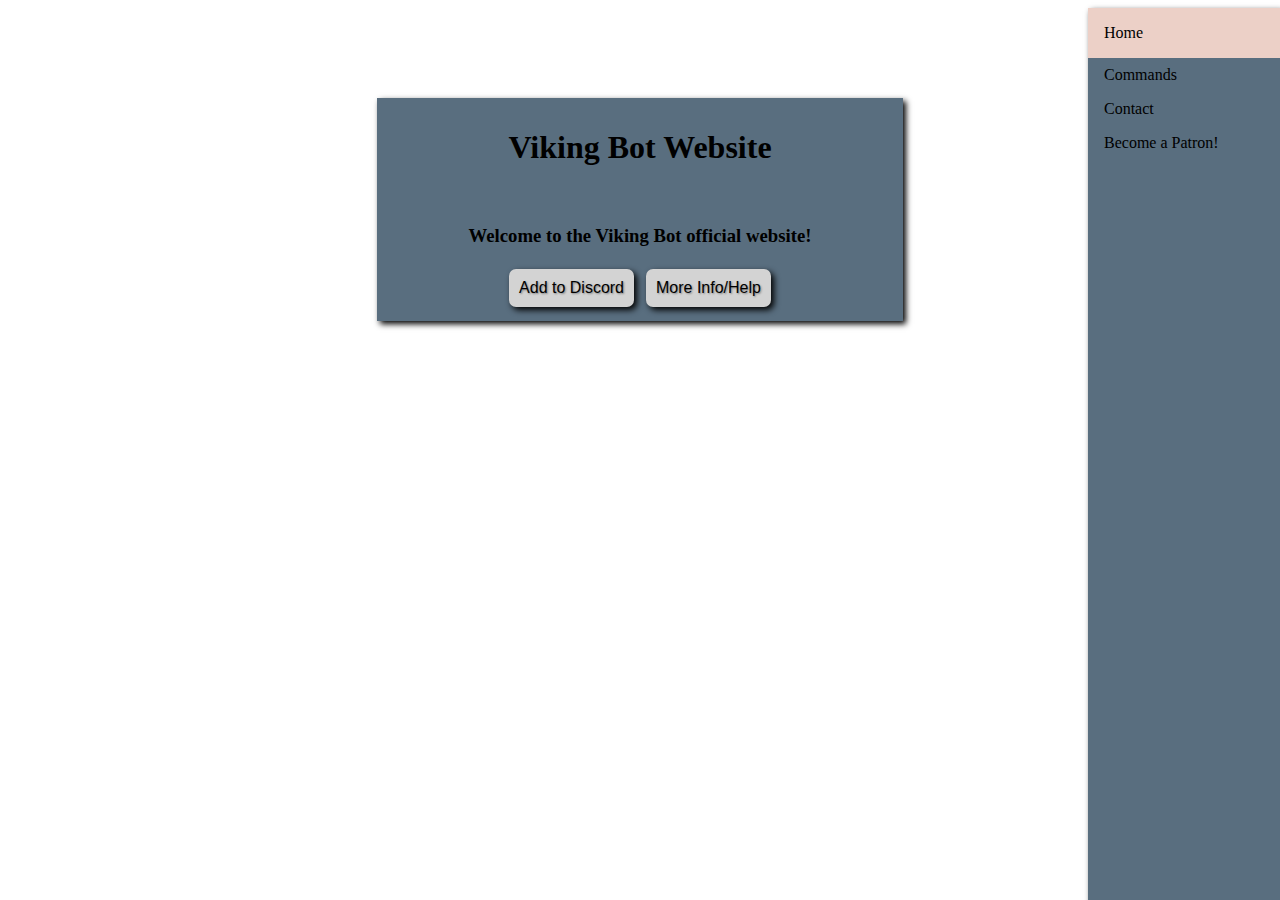
<file: index.html>
<!DOCTYPE html>
<html>
  <head>
    <meta charset="UTF-8">
    <meta name="description" content="Discord Viking Bot official website. Here you can find all the information about Viking Bot you could ever need.">
    <meta name="keywords" content="discord, discord bot, viking bot, viking bot website, discord viking bot, discord viking bot website, discord bot website, bot website, viking, bot, viking bot official site, viking bot official website">
    <meta name="author" content="Tors-0">
    <title>Viking Bot - Home</title>
    <link rel="stylesheet" type="text/css" href="main.css">
    <link rel="shortcut icon" type="image/png" href="favicon.png?">
  </head>
  <ul>
    <li><a href="https://vikingbot.xyz" class="active">Home</a></li>
    <li><a href="https://vikingbot.xyz/commands">Commands</a></li>
    <li><a href="https://vikingbot.xyz/contact">Contact</a></li>
    <li><a href="https://www.patreon.com/bePatron?u=68595693" data-patreon-widget-type="become-patron-button">Become a Patron!</a><script async src="https://c6.patreon.com/becomePatronButton.bundle.js"></script></li>
  </ul>
  <body>
    <br><br><br><br><br><div class="shadow" align="center" style="background-color: #596e7f ; padding: 10px; width: 40%; margin: auto;"><h1>Viking Bot Website</h1><br><h3>Welcome to the Viking Bot official website!</h3>
    <a href="https://www.vikingbot.xyz/invite" target="_blank" rel="noopener noreferrer"><button class="shadow">Add to Discord</button></a>&nbsp;&nbsp;<a href="https://vikingbot.xyz/discord" target="_blank" rel="noopener noreferrer"><button class="shadow">More Info/Help</button></a>
    </div>
  </body>  
</html>
</file>
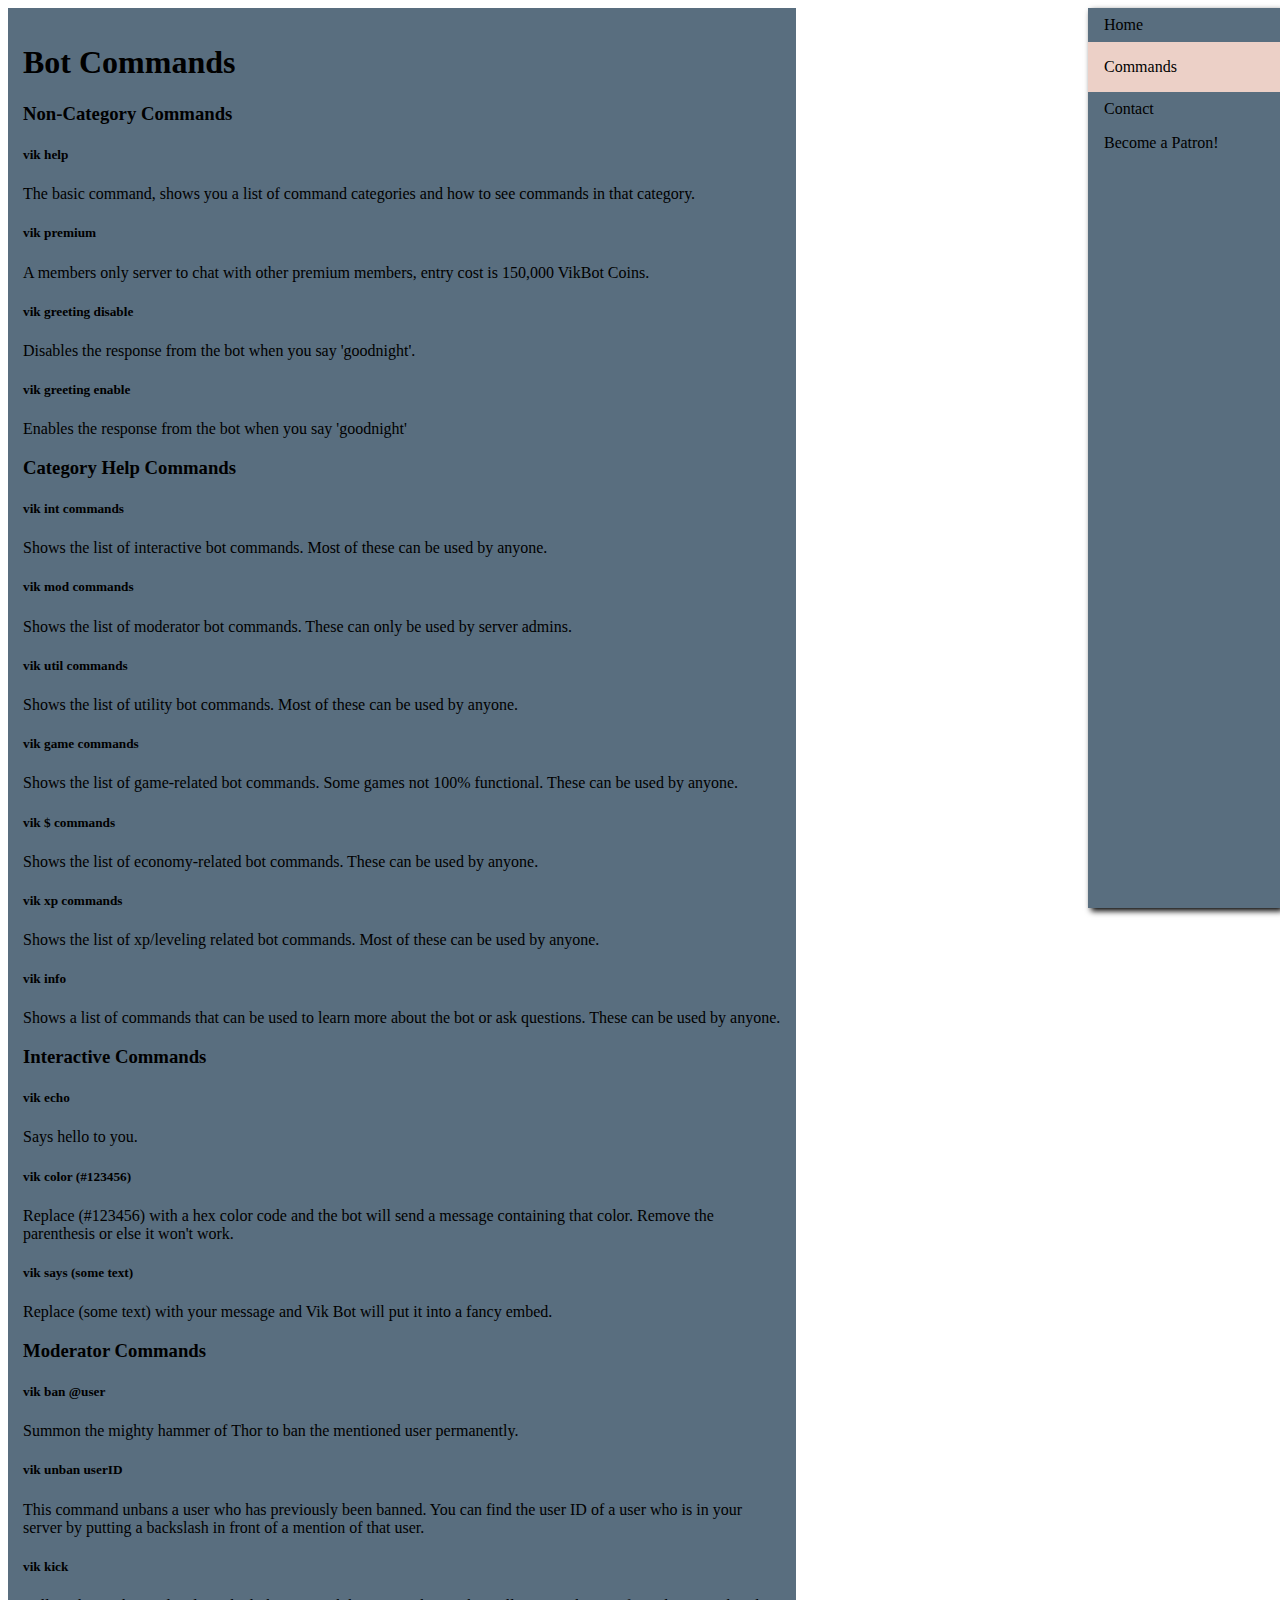
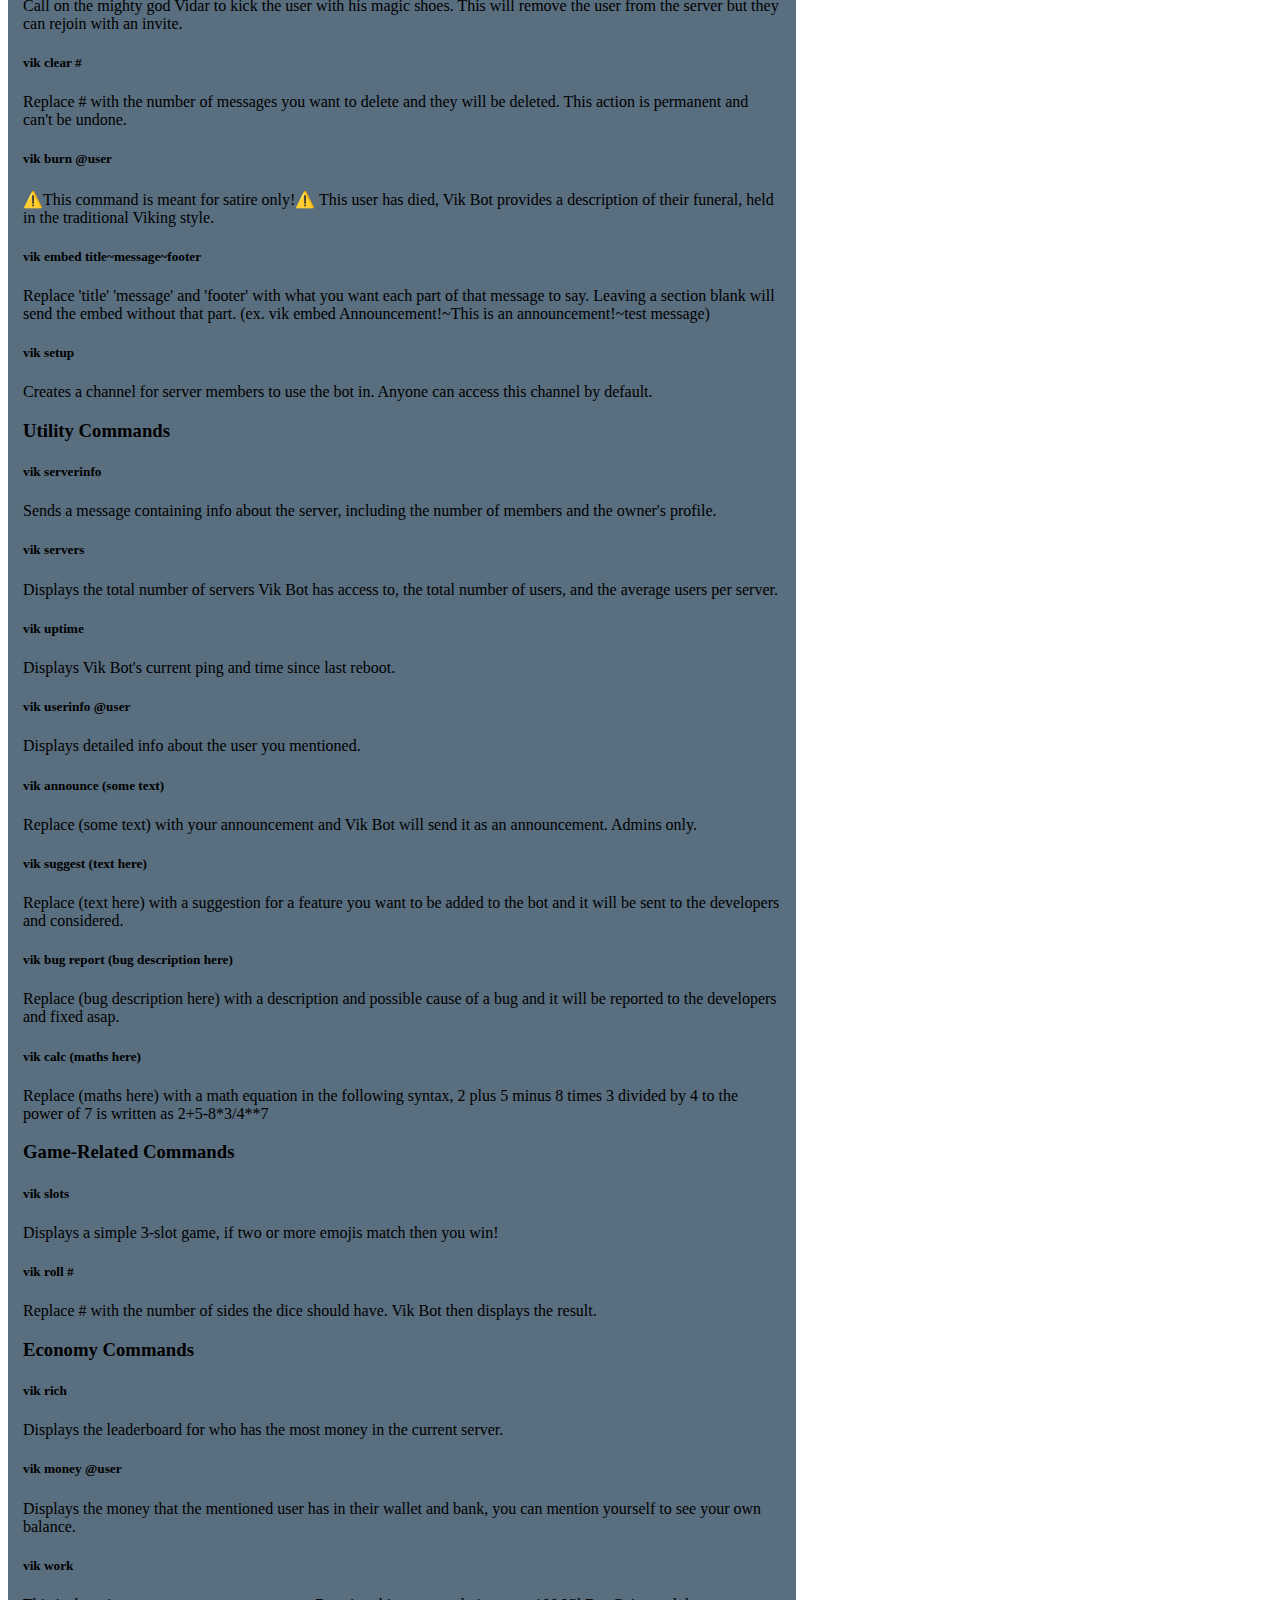
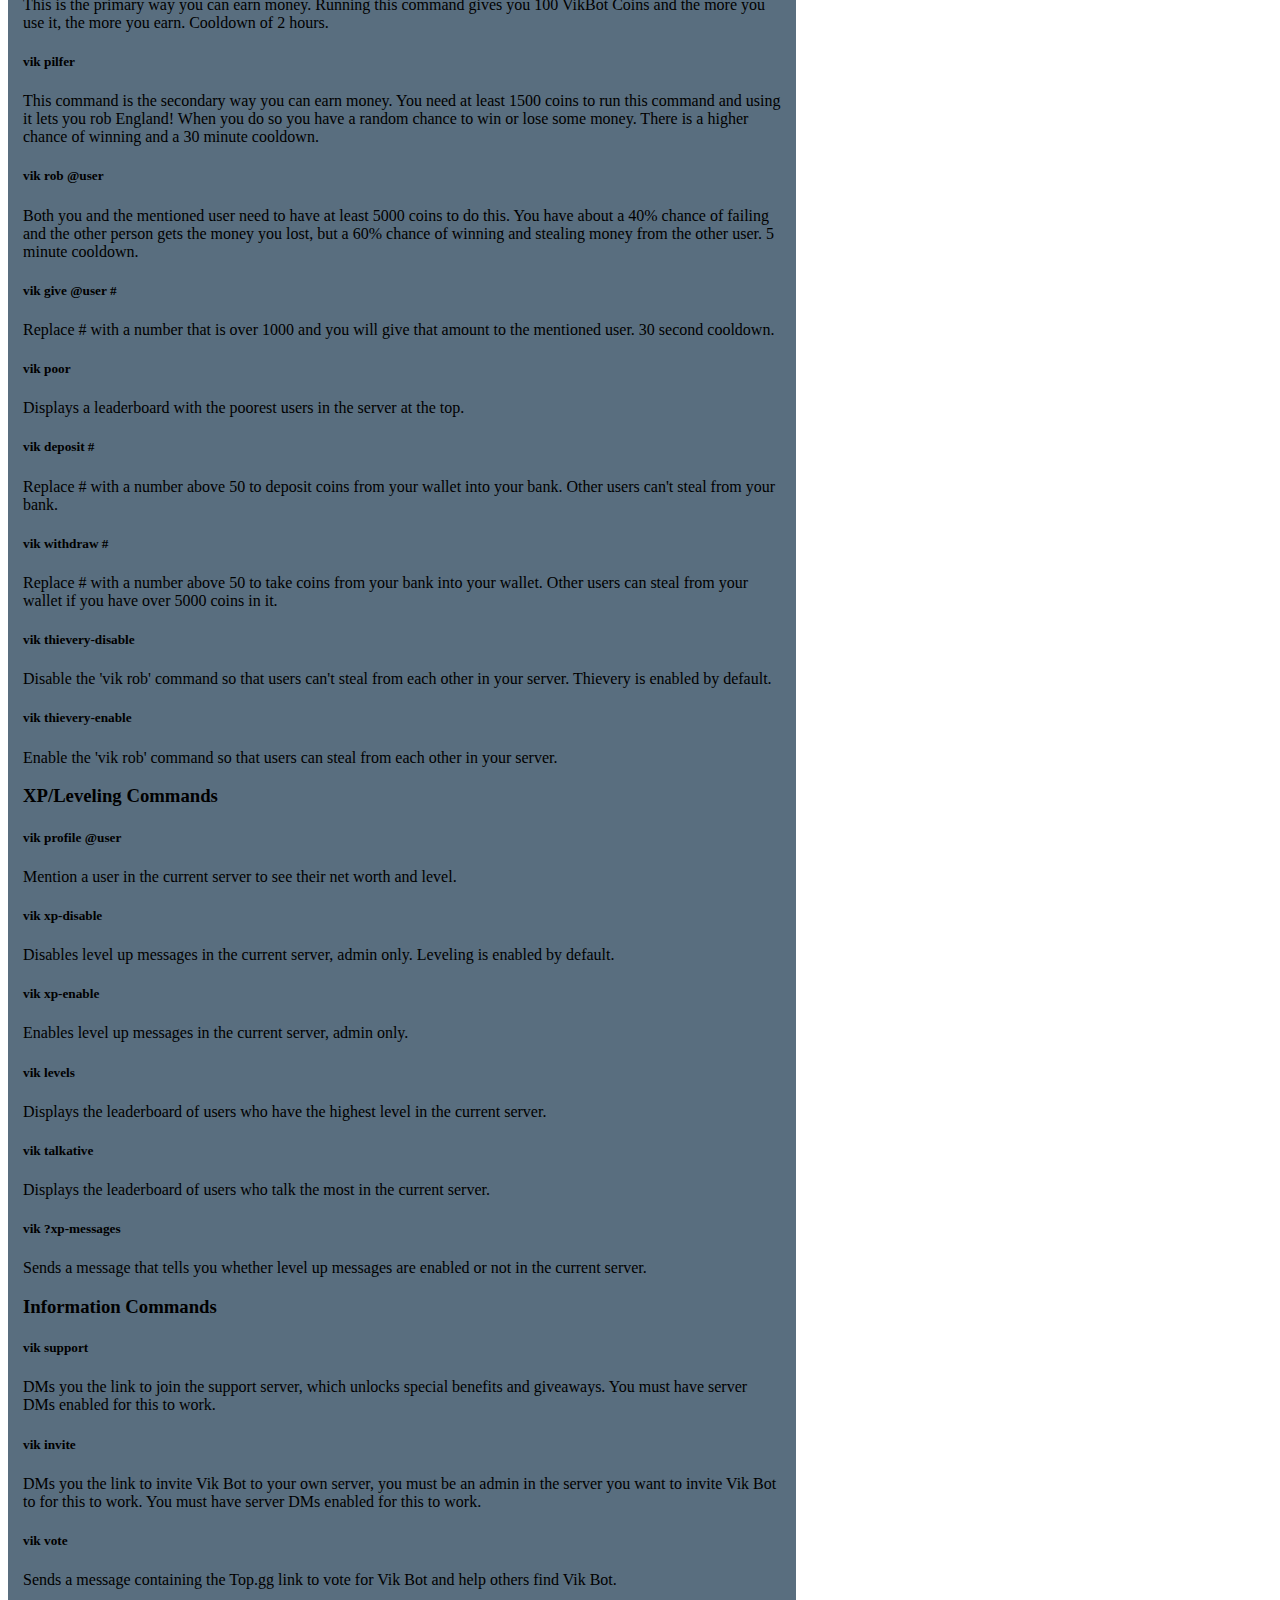
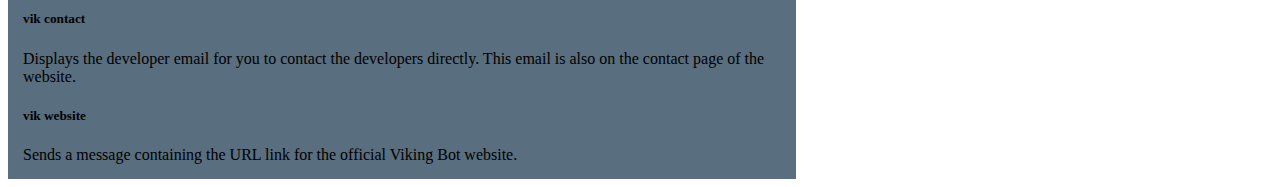
<file: commands.html>
<html>
  <head>
    <meta charset="UTF-8">
    <meta name="description" content="Discord Viking Bot official website. Here you can find all the information about Viking Bot you could ever need.">
    <meta name="keywords" content="discord, discord bot, viking bot, viking bot website, discord viking bot, discord viking bot website, discord bot website, bot website, viking, bot, viking bot official site, viking bot official website">
    <meta name="author" content="Tors-0">
    <title>Viking Bot - Commands</title>
    <link rel="stylesheet" type="text/css" href="main.css">
    <link rel="shortcut icon" type="image/png" href="favicon.png?">
  </head>
  <ul>
    <li><a href="tors-0.github.io">Home</a></li>
    <li><a href="https://vikingbot.xyz/commands" class="active">Commands</a></li>
    <li><a href="https://vikingbot.xyz/contact">Contact</a></li>
    <li><a href="https://www.patreon.com/bePatron?u=68595693" data-patreon-widget-type="become-patron-button">Become a Patron!</a><script async src="https://c6.patreon.com/becomePatronButton.bundle.js"></script></li>
  </ul>
  <body>
    <div class="pbody"><h1>Bot Commands</h1>
      <h3>Non-Category Commands</h3>
      <h5>vik help</h5> The basic command, shows you a list of command categories and how to see commands in that category.<br>
      <h5>vik premium</h5> A members only server to chat with other premium members, entry cost is 150,000 VikBot Coins.<br>
      <h5>vik greeting disable</h5> Disables the response from the bot when you say 'goodnight'.<br>
      <h5>vik greeting enable</h5> Enables the response from the bot when you say 'goodnight'<br>
      <h3>Category Help Commands</h3>
      <h5>vik int commands</h5> Shows the list of interactive bot commands. Most of these can be used by anyone.<br>
      <h5>vik mod commands</h5> Shows the list of moderator bot commands. These can only be used by server admins.<br>
      <h5>vik util commands</h5> Shows the list of utility bot commands. Most of these can be used by anyone.<br>
      <h5>vik game commands</h5> Shows the list of game-related bot commands. Some games not 100% functional. These can be used by anyone.<br>
      <h5>vik $ commands</h5> Shows the list of economy-related bot commands. These can be used by anyone.<br>
      <h5>vik xp commands</h5> Shows the list of xp/leveling related bot commands. Most of these can be used by anyone.<br>
      <h5>vik info</h5> Shows a list of commands that can be used to learn more about the bot or ask questions. These can be used by anyone.<br>
      <h3>Interactive Commands</h3>
      <h5>vik echo</h5> Says hello to you.<br>
      <h5>vik color (#123456)</h5> Replace (#123456) with a hex color code and the bot will send a message containing that color. Remove the parenthesis or else it won't work.<br>
      <h5>vik says (some text)</h5> Replace (some text) with your message and Vik Bot will put it into a fancy embed.<br>
      <h3>Moderator Commands</h3>
      <h5>vik ban @user</h5> Summon the mighty hammer of Thor to ban the mentioned user permanently.<br>
      <h5>vik unban userID</h5> This command unbans a user who has previously been banned. You can find the user ID of a user who is in your server by putting a backslash in front of a mention of that user.<br>
      <h5>vik kick</h5> Call on the mighty god Vidar to kick the user with his magic shoes. This will remove the user from the server but they can rejoin with an invite.<br>
      <h5>vik clear #</h5> Replace # with the number of messages you want to delete and they will be deleted. This action is permanent and can't be undone.<br>
      <h5>vik burn @user</h5> ⚠️This command is meant for satire only!⚠️ This user has died, Vik Bot provides a description of their funeral, held in the traditional Viking style.<br>
      <h5>vik embed title~message~footer</h5> Replace 'title' 'message' and 'footer' with what you want each part of that message to say. Leaving a section blank will send the embed without that part. (ex. vik embed Announcement!~This is an announcement!~test message)<br>
      <h5>vik setup</h5> Creates a channel for server members to use the bot in. Anyone can access this channel by default.<br>
      <h3>Utility Commands</h3>
      <h5>vik serverinfo</h5> Sends a message containing info about the server, including the number of members and the owner's profile.<br>
      <h5>vik servers</h5> Displays the total number of servers Vik Bot has access to, the total number of users, and the average users per server.<br>
      <h5>vik uptime</h5> Displays Vik Bot's current ping and time since last reboot.<br>
      <h5>vik userinfo @user</h5> Displays detailed info about the user you mentioned.<br>
      <h5>vik announce (some text)</h5> Replace (some text) with your announcement and Vik Bot will send it as an announcement. Admins only.<br>
      <h5>vik suggest (text here)</h5> Replace (text here) with a suggestion for a feature you want to be added to the bot and it will be sent to the developers and considered.<br>
      <h5>vik bug report (bug description here)</h5> Replace (bug description here) with a description and possible cause of a bug and it will be reported to the developers and fixed asap.<br>
      <h5>vik calc (maths here)</h5> Replace (maths here) with a math equation in the following syntax, 2 plus 5 minus 8 times 3 divided by 4 to the power of 7 is written as 2+5-8*3/4**7<br>
      <h3>Game-Related Commands</h3>
      <h5>vik slots</h5> Displays a simple 3-slot game, if two or more emojis match then you win!<br>
      <h5>vik roll #</h5> Replace # with the number of sides the dice should have. Vik Bot then displays the result.<br>
      <h3>Economy Commands</h3>
      <h5>vik rich</h5> Displays the leaderboard for who has the most money in the current server.<br>
      <h5>vik money @user</h5> Displays the money that the mentioned user has in their wallet and bank, you can mention yourself to see your own balance.<br>
      <h5>vik work</h5> This is the primary way you can earn money. Running this command gives you 100 VikBot Coins and the more you use it, the more you earn. Cooldown of 2 hours.<br>
      <h5>vik pilfer</h5> This command is the secondary way you can earn money. You need at least 1500 coins to run this command and using it lets you rob England! When you do so you have a random chance to win or lose some money. There is a higher chance of winning and a 30 minute cooldown.<br>
      <h5>vik rob @user</h5> Both you and the mentioned user need to have at least 5000 coins to do this. You have about a 40% chance of failing and the other person gets the money you lost, but a 60% chance of winning and stealing money from the other user. 5 minute cooldown.<br>
      <h5>vik give @user #</h5> Replace # with a number that is over 1000 and you will give that amount to the mentioned user. 30 second cooldown.<br>
      <h5>vik poor</h5> Displays a leaderboard with the poorest users in the server at the top.<br>
      <h5>vik deposit #</h5> Replace # with a number above 50 to deposit coins from your wallet into your bank. Other users can't steal from your bank.<br> 
      <h5>vik withdraw #</h5> Replace # with a number above 50 to take coins from your bank into your wallet. Other users can steal from your wallet if you have over 5000 coins in it.<br>
      <h5>vik thievery-disable</h5> Disable the 'vik rob' command so that users can't steal from each other in your server. Thievery is enabled by default.<br>
      <h5>vik thievery-enable</h5> Enable the 'vik rob' command so that users can steal from each other in your server.<br>
      <h3>XP/Leveling Commands</h3>
      <h5>vik profile @user</h5> Mention a user in the current server to see their net worth and level.<br>
      <h5>vik xp-disable</h5> Disables level up messages in the current server, admin only. Leveling is enabled by default.<br>
      <h5>vik xp-enable</h5> Enables level up messages in the current server, admin only.<br>
      <h5>vik levels</h5> Displays the leaderboard of users who have the highest level in the current server.<br>
      <h5>vik talkative</h5> Displays the leaderboard of users who talk the most in the current server.<br>
      <h5>vik ?xp-messages</h5> Sends a message that tells you whether level up messages are enabled or not in the current server.<br>
      <h3>Information Commands</h3>
      <h5>vik support</h5> DMs you the link to join the support server, which unlocks special benefits and giveaways. You must have server DMs enabled for this to work.<br>
      <h5>vik invite</h5> DMs you the link to invite Vik Bot to your own server, you must be an admin in the server you want to invite Vik Bot to for this to work.  You must have server DMs enabled for this to work.<br>
      <h5>vik vote</h5> Sends a message containing the Top.gg link to vote for Vik Bot and help others find Vik Bot.<br>
      <h5>vik contact</h5> Displays the developer email for you to contact the developers directly. This email is also on the contact page of the website.<br>
      <h5>vik website</h5> Sends a message containing the URL link for the official Viking Bot website.
    </div>
  </body>
</html>
<style>
  .pbody {
    background-color: #596e7f;
    width: 60%;
    left: 15;
    padding: 15px;
  }
</style>
</file>
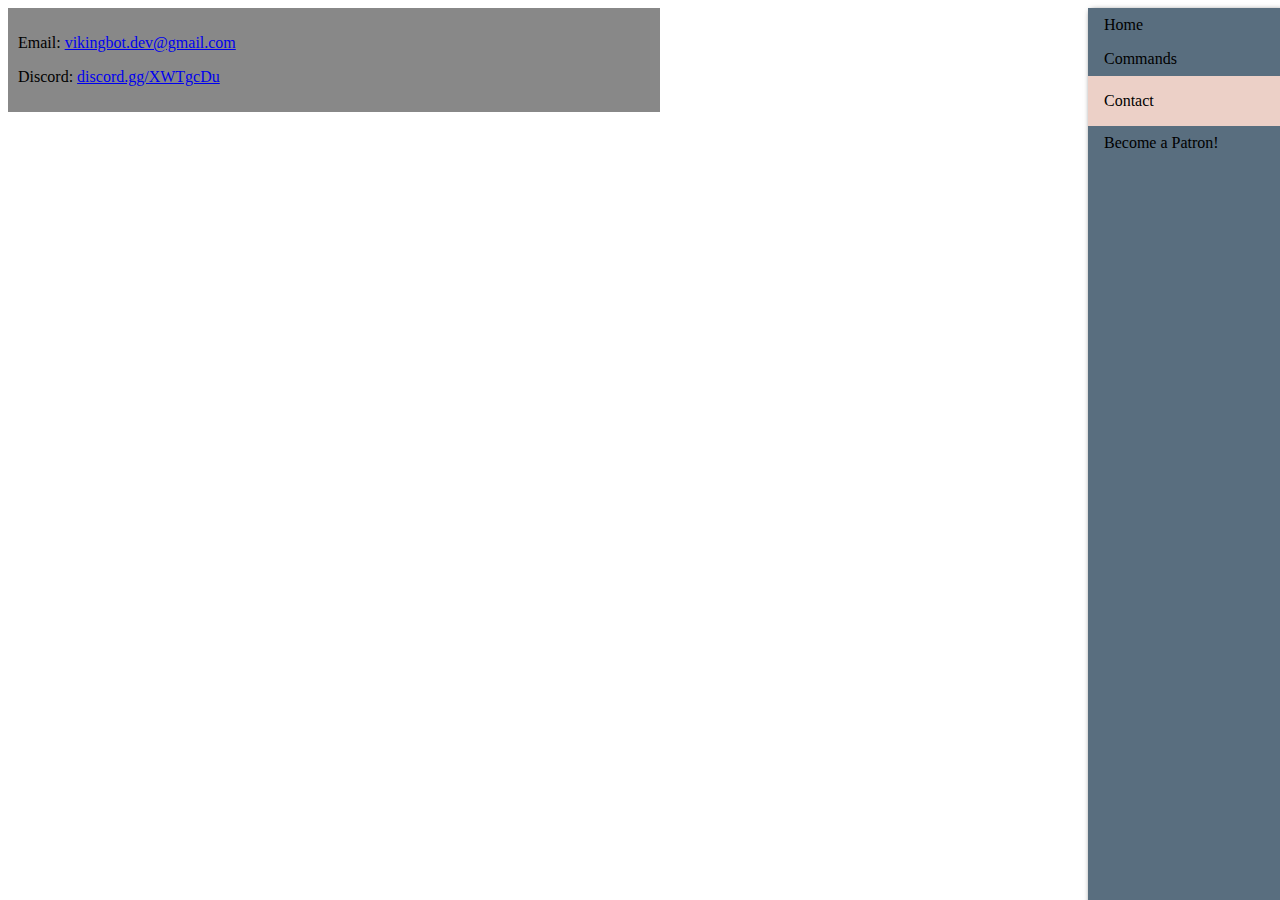
<file: contact.html>
<html>
  <head>
    <meta charset="UTF-8">
    <meta name="description" content="Discord Viking Bot official website. Here you can find all the information about Viking Bot you could ever need.">
    <meta name="keywords" content="discord, discord bot, viking bot, viking bot website, discord viking bot, discord viking bot website, discord bot website, bot website, viking, bot, viking bot official site, viking bot official website">
    <meta name="author" content="Tors-0">
    <title>Viking Bot - Contact</title>
    <link rel="stylesheet" type="text/css" href="main.css">
    <link rel="shortcut icon" type="image/png" href="favicon.png?">
  </head>
  <ul>
    <li><a href="https://vikingbot.xyz">Home</a></li>
    <li><a href="https://vikingbot.xyz/commands">Commands</a></li>
    <li><a href="https://vikingbot.xyz/contact" class="active">Contact</a></li>
    <li><a href="https://www.patreon.com/bePatron?u=68595693" data-patreon-widget-type="become-patron-button">Become a Patron!</a><script async src="https://c6.patreon.com/becomePatronButton.bundle.js"></script></li>
  </ul>
  <body>
    <div class="div1"><p>Email: <a href="mailto:vikingbot.dev@gmail.com" target="_blank" rel="noopener noreferrer">vikingbot.dev@gmail.com</a><p>Discord: <a href="https://discord.gg/XWTgcDu" target="_blank" rel="noopener noreferrer">discord.gg/XWTgcDu</a>
    </div>
  </body>  
</html>
<style>
  .div1 {
    background-color: #888888;
    padding: 10px;
    width: 50%;
    float: left;
  }
</style>
</file>
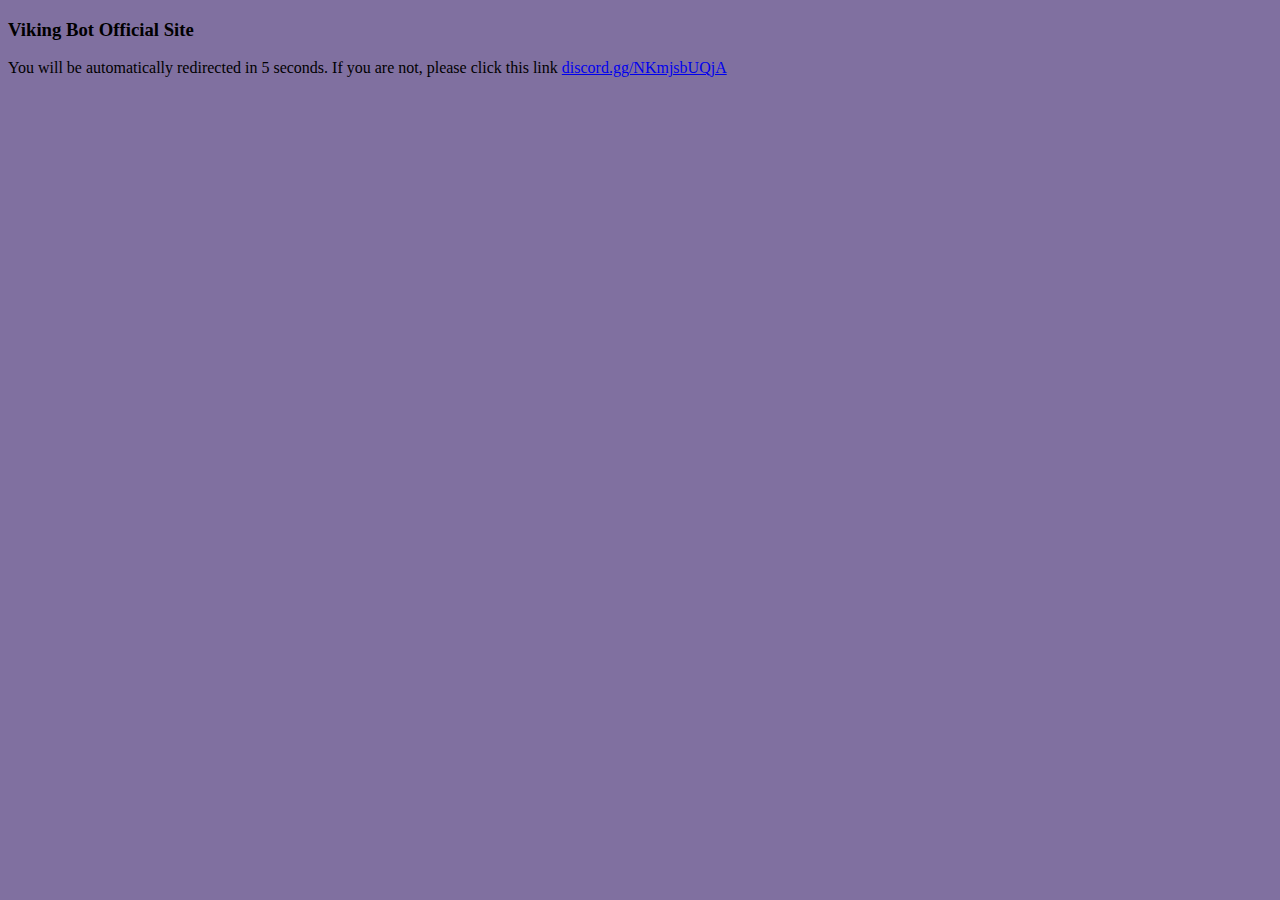
<file: discord.html>
<!DOCTYPE html>
<html>
  <head>
    <meta http-equiv="refresh" content="5; url='https://discord.gg/NKmjsbUQjA'" />
    <link rel="shortcut icon" type="image/png" href="favicon.png?">
  </head>
  <body bgcolor="8070a0">
    <h3>Viking Bot Official Site</h3>
    <p>You will be automatically redirected in 5 seconds. If you are not, please click this link <a href="https://discord.gg/NKmjsbUQjA">discord.gg/NKmjsbUQjA</a></p>
  </body>
</html>
</file>
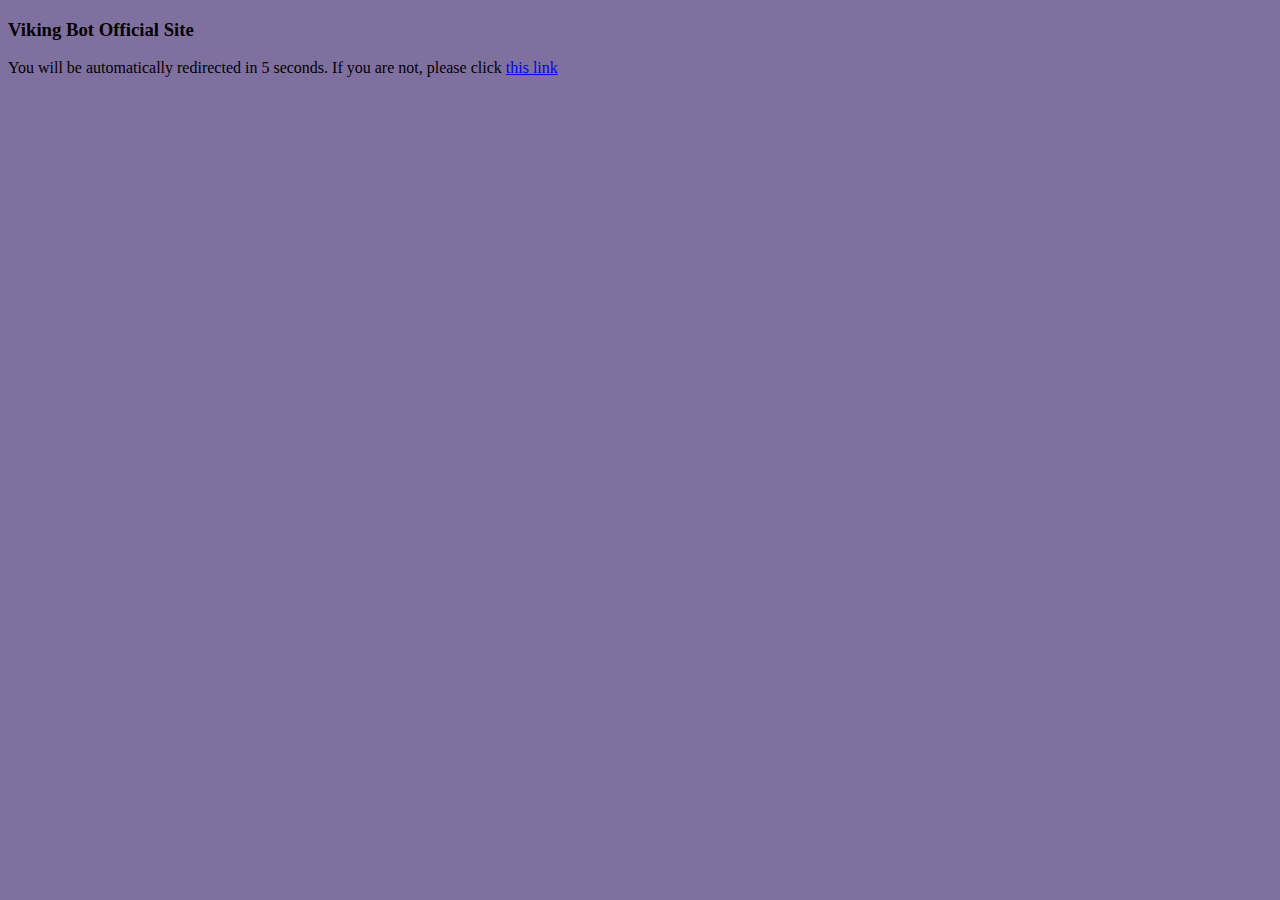
<file: invite.html>
<!DOCTYPE html>
<html>
  <head>
    <meta http-equiv="refresh" content="5; url='https://discord.com/api/oauth2/authorize?client_id=757867339705483386&permissions=1377073982711&scope=bot'" />
    <link rel="shortcut icon" type="image/png" href="favicon.png?">
  </head>
  <body bgcolor="8070a0">
    <h3>Viking Bot Official Site</h3>
    <p>You will be automatically redirected in 5 seconds. If you are not, please click <a href="https://discord.com/api/oauth2/authorize?client_id=757867339705483386&permissions=1377073982711&scope=bot">this link</a></p>
  </body>
</html>
</file>
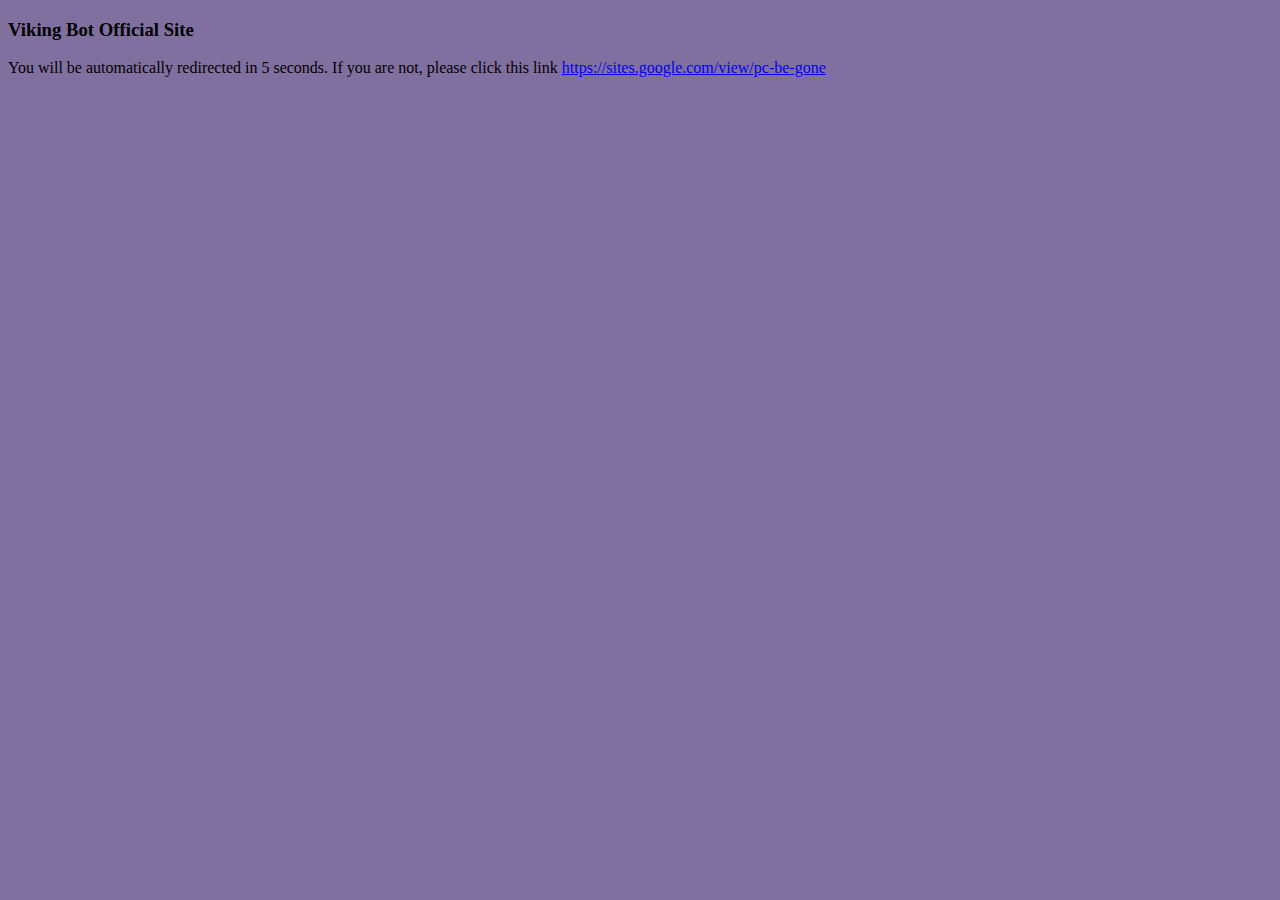
<file: pc-be-gone.html>
<!DOCTYPE html>
<html>
  <head>
    <meta http-equiv="refresh" content="5; url='https://sites.google.com/view/pc-be-gone'" />
    <link rel="shortcut icon" type="image/png" href="favicon.png?">
  </head>
  <body bgcolor="8070a0">
    <h3>Viking Bot Official Site</h3>
    <p>You will be automatically redirected in 5 seconds. If you are not, please click this link <a href="https://sites.google.com/view/pc-be-gone">https://sites.google.com/view/pc-be-gone</a></p>
  </body>
</html>
</file>
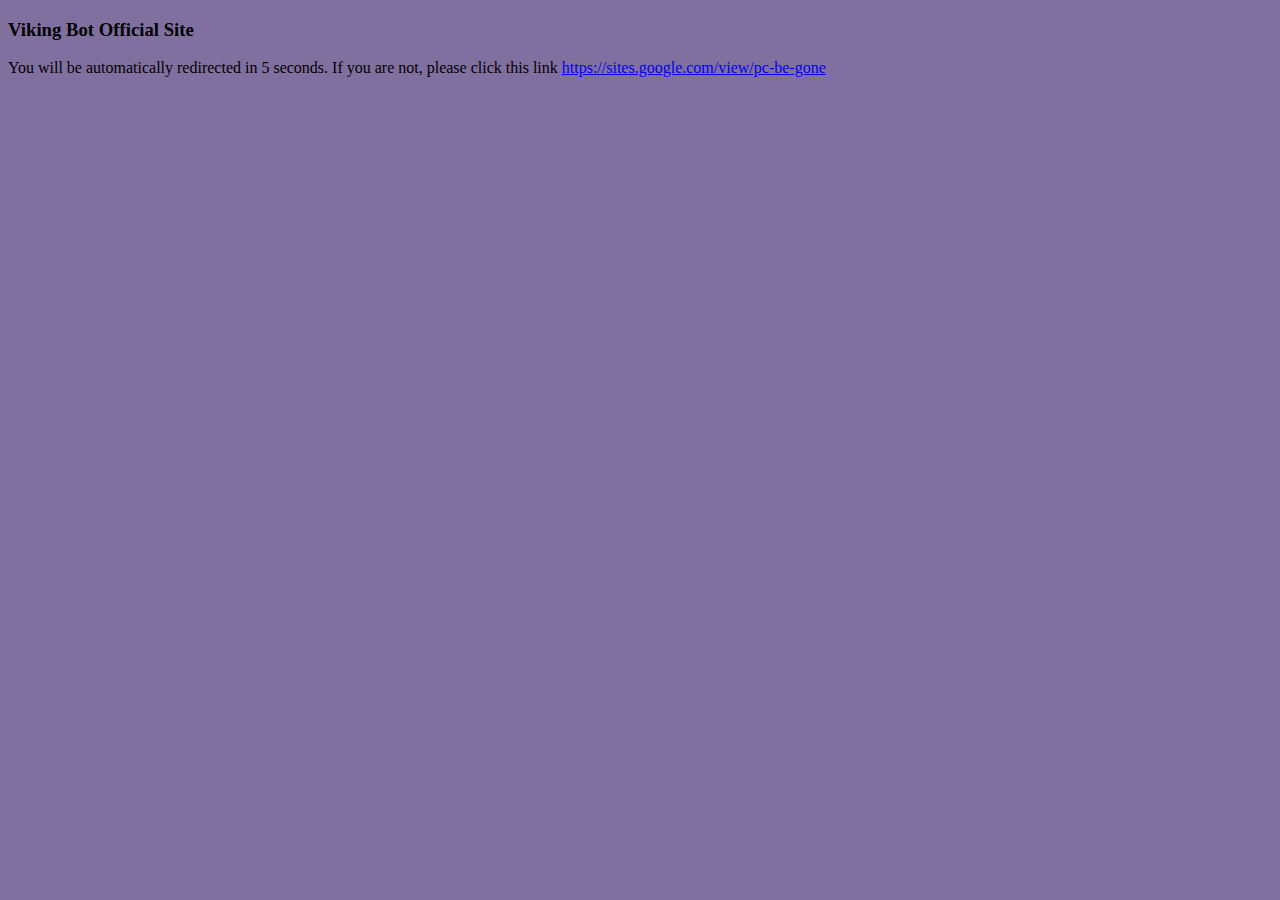
<file: pcbegone.html>
<!DOCTYPE html>
<html>
  <head>
    <title>PC Be Gone Redirect</title>
    <meta http-equiv="refresh" content="5; url='https://sites.google.com/view/pc-be-gone'" />
    <link rel="shortcut icon" type="image/png" href="favicon.png?">
  </head>
  <body bgcolor="8070a0">
    <h3>Viking Bot Official Site</h3>
    <p>You will be automatically redirected in 5 seconds. If you are not, please click this link <a href="https://sites.google.com/view/pc-be-gone">https://sites.google.com/view/pc-be-gone</a></p>
  </body>
</html>
</file>
<file: main.css>
/* Backgrounds: https://cdn.wallpapersafari.com/84/22/Jz6bAs.gif -- https://cdn.discordapp.com/attachments/656373099503288330/842554447283486740/Screenshot_2021-05-13_5.10.18_PM.png --  https://i.pinimg.com/originals/03/48/dd/0348dda14d6994be46f17402359c8f5e.jpg*/
body {
  background-image: url('https://cdn.discordapp.com/attachments/656373099503288330/842554447283486740/Screenshot_2021-05-13_5.10.18_PM.png');
  background-repeat: no-repeat;
  background-size: cover;
}
button {
  padding: 10px;
  border: none;
  margin: 4px 2px;
  text-align: center;
  border-radius: 7px;
  text-shadow: 1px 1px 2px grey;
  color: black;
  font-size: 16px;
  background-color: lightgray;
}
button:hover {
  background-color: grey;
  color: white;
}
ul {
  list-style-type: none;
  right: 0;
  position: fixed;
  margin: 0;
  padding: 0;
  width: 15%;
  background-color: #596e7f;
  height: 100%;
  overflow: auto;
  box-shadow: 3px 3px 6px black;
}
li a {
  display: block;
  color: #000;
  background-color: #596e7f;
  padding: 8px 16px;
  text-decoration: none;
}
li a:hover {
  padding: 8px 16px;
  background-color: #596e7f;
  animation-name: example;
  animation-duration: 2s;
  animation-fill-mode: forwards;
}
/* End of explicit properties. Start of css class tags. */
.shadow {
  box-shadow: 3px 3px 6px black;
}
.active {
  background-color: #ecd0c7;
  color: black;
  padding: 16px 16px;
  animation-name: active;
  animation-duration: 2s;
}
@keyframes example {
  from {padding: 8px 16px; background-color: #596e7f;}
  to {padding: 8px 16px; background-color: #e2e1df;}
}
@keyframes active {
  from {padding: 16px 16px; background-color: #ecd0c7;}
  to {padding: 16px 16px; background-color: #ecd0c7;}
}
</file>
